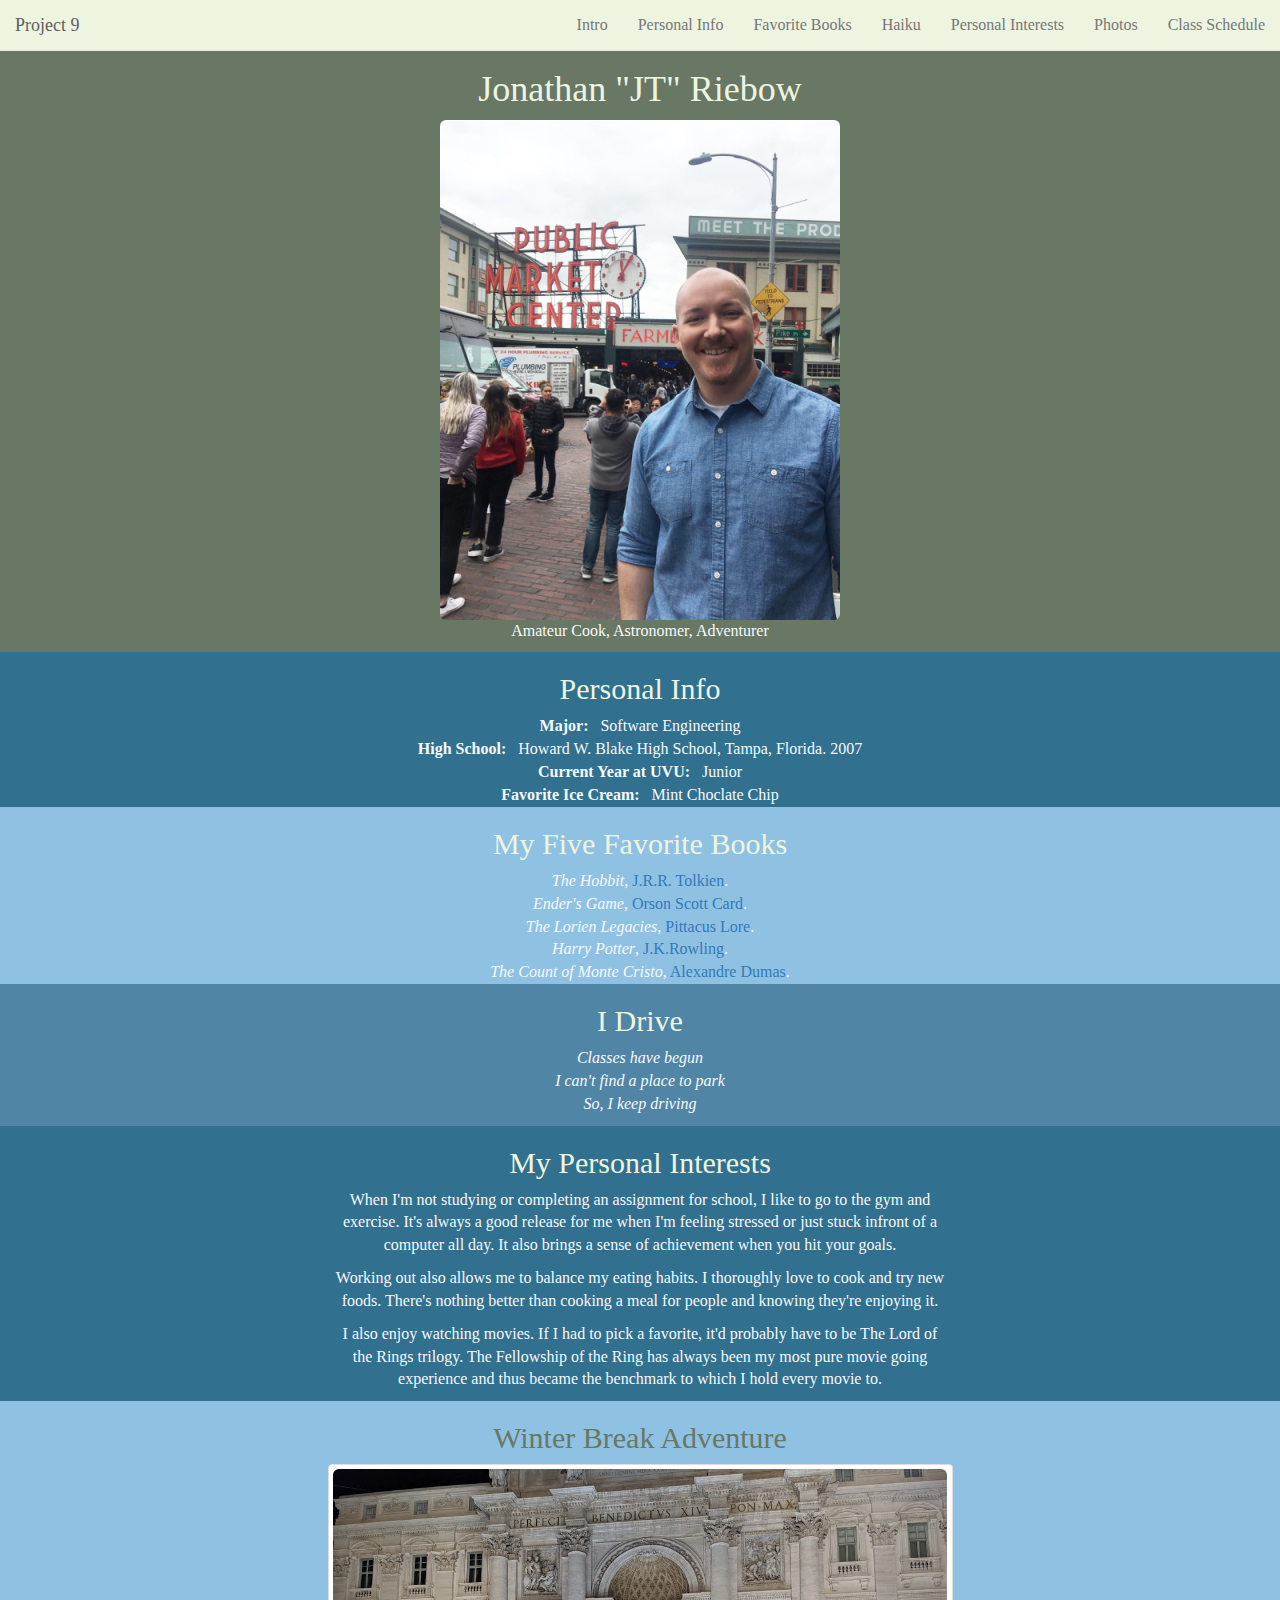
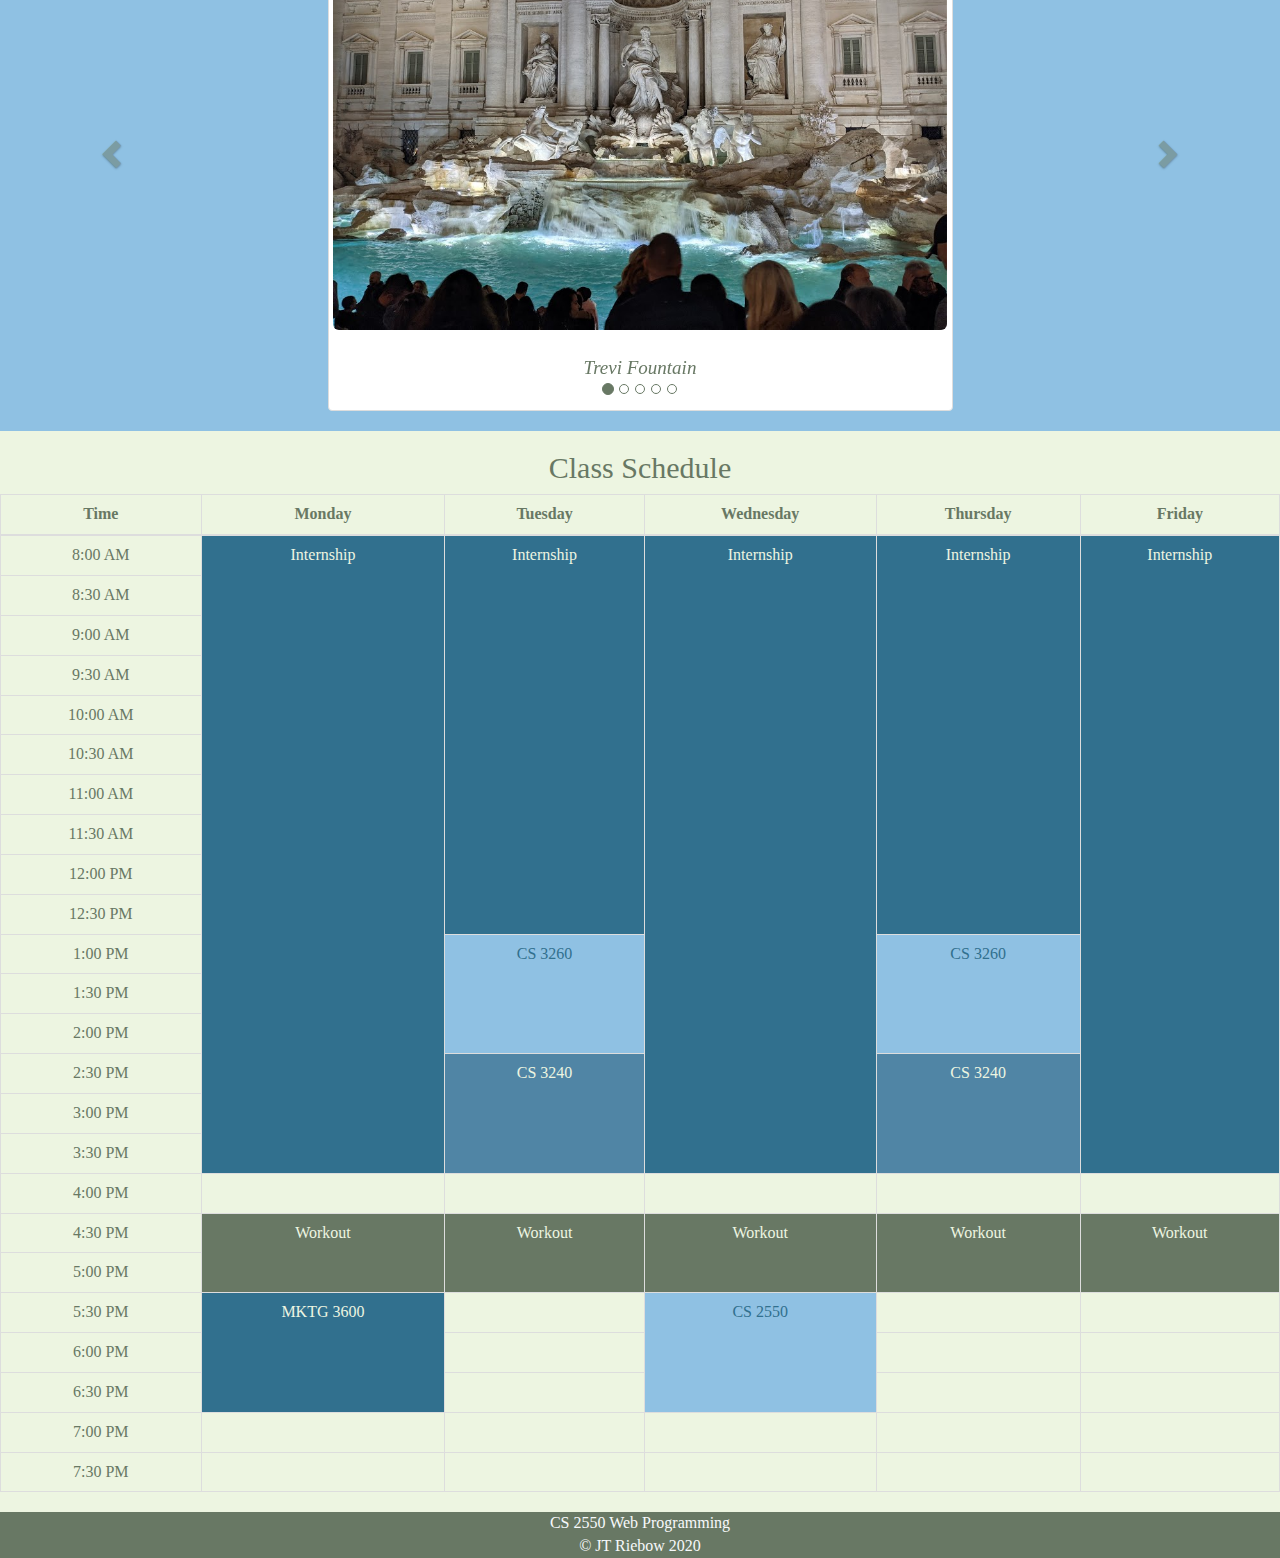
<file: Project 9/Index.html>
<!doctype html>
<html>

<head>
	<title>About: JT Riebow</title>
	<meta charset="utf-8">
	<meta name="viewport" content="width=device-width, initial-scale=1">
	<link rel="stylesheet" href="https://maxcdn.bootstrapcdn.com/bootstrap/3.4.1/css/bootstrap.min.css">
	<script src="https://ajax.googleapis.com/ajax/libs/jquery/3.4.1/jquery.min.js"></script>
	<script src="https://maxcdn.bootstrapcdn.com/bootstrap/3.4.1/js/bootstrap.min.js"></script>
	<link rel="stylesheet" href="CSS/styles.css" type="text/css">
</head>

<body>
	<nav class="navbar navbar-default navbar-fixed-top">
		<div class="container-fluid">
		  <div class="navbar-header">
			<button type="button" class="navbar-toggle" data-toggle="collapse" data-target="#myNavbar">
			  <span class="icon-bar"></span>
			  <span class="icon-bar"></span>
			  <span class="icon-bar"></span>
			  <span class="icon-bar"></span>
			  <span class="icon-bar"></span>
			  <span class="icon-bar"></span>
			  <span class="icon-bar"></span>
			</button>
			<a class="navbar-brand" href="#">Project 9</a>
		  </div>
		  <div class="collapse navbar-collapse" id="myNavbar">
			<ul class="nav navbar-nav navbar-right">
			  <li><a href="#intro">Intro</a></li>
			  <li><a href="#info">Personal Info</a></li>
			  <li><a href="#books">Favorite Books</a></li>
			  <li><a href="#haiku">Haiku</a></li>
			  <li><a href="#interests">Personal Interests</a></li>
			  <li><a href="#carousel">Photos</a></li>
			  <li><a href="#schedule">Class Schedule</a></li>
			</ul>
		</div>
	  </nav>
	<div class="container-fluid text-center" id="intro">
		<div class="row">
			<div class="col-sm-12">
				<h1>Jonathan "JT" Riebow</h1>
				<img src="IMG/PikePlace.png" alt="My Photo" class="img-rounded" />
				<p>Amateur Cook, Astronomer, Adventurer</p>
			</div>
		</div>
	</div>
	<div class="container-fluid text-center" id="info">
		<div class="row">
			<div class="col-sm-12">
				<h2>Personal Info</h2>
				<div><strong>Major:</strong>&nbsp;&nbsp;&nbsp;Software Engineering</div>
				<div><strong>High School:</strong>&nbsp;&nbsp;&nbsp;Howard W. Blake High School, Tampa, Florida. 2007
				</div>
				<div><strong>Current Year at UVU:</strong>&nbsp;&nbsp;&nbsp;Junior</div>
				<div><strong>Favorite Ice Cream:</strong>&nbsp;&nbsp;&nbsp;Mint Choclate Chip</div>
			</div>
		</div>
	</div>
	<div class="container-fluid text-center" id="books">
		<div class="row">
			<div class="col-sm-12">
				<h2>My Five Favorite Books</h2>
				<div> <em>The Hobbit</em>, <a href="https://www.tolkien.co.uk/">J.R.R. Tolkien</a>.</div>
				<div> <em>Ender's Game</em>, <a href="http://www.hatrack.com/">Orson Scott Card</a>.</div>
				<div> <em>The Lorien Legacies</em>, <a href="https://www.fantasticfiction.com/l/pittacus-lore/">Pittacus
						Lore</a>.
				</div>
				<div> <em>Harry Potter</em>, <a href="https://www.jkrowling.com/">J.K.Rowling</a>.</div>
				<div> <em>The Count of Monte Cristo</em>, <a
						href="https://en.wikipedia.org/wiki/The_Count_of_Monte_Cristo">Alexandre Dumas</a>.</div>
			</div>
		</div>
	</div>
	<div class="container-fluid text-center" id="haiku">
		<div class="row">
			<div class="col-sm-12">
				<h2>I Drive</h2>
				<p>
					<em>Classes have begun<br />
						I can't find a place to park<br />
						So, I keep driving</em><br />
				</p>
			</div>
		</div>
	</div>
	<div class="container-fluid text-center" id="interests">
		<div class="row">
			<div class="col-sm-6 col-sm-offset-3">
				<h2>My Personal Interests</h2>
				<p>When I'm not studying or completing an assignment for school, I like to go to the gym and exercise.
					It's
					always a good release for me when I'm feeling stressed or just stuck infront of a computer all day.
					It
					also brings a sense of achievement when you hit your goals.</p>
				<p>Working out also allows me to balance my eating habits. I thoroughly love to cook and try new foods.
					There's nothing better than cooking a meal for people and knowing they're enjoying it.</p>
				<p>I also enjoy watching movies. If I had to pick a favorite, it'd probably have to be The Lord of the
					Rings
					trilogy. The Fellowship of the Ring has always been my most pure movie going experience and thus
					became
					the benchmark to which I hold every movie to.</p>
			</div>
		</div>
	</div>
	<div class="container-fluid text-center" id="carousel">
		<div class="row">
			<div class="col-sm-12">
				<h2 id="theader">Winter Break Adventure</h2>
				<div id="myCarousel" class="carousel slide text-center" data-ride="carousel">
					
					<!-- Wrapper for slides -->
					<div class="carousel-inner" role="listbox">
						<div class="item active">
							<div class="thumbnail col-sm-6 col-sm-offset-3">
								<img src="IMG/Trevi.jpg" class="img-rounded img-responsive">
								<h4>Trevi Fountain</h4>
							</div>
						</div>
						<div class="item">
							<div class="thumbnail col-sm-6 col-sm-offset-3">
								<img src="IMG/Cesar.jpg" class="img-rounded img-responsive">
								<h4>The resting place of Julius Caesar</h4>
							</div>
						</div>
						<div class="item">
							<div class="thumbnail col-sm-6 col-sm-offset-3">
								<img src="IMG/Colosseum.jpg" class="img-rounded img-responsive">
								<h4>The Colosseum</h4>
							</div>
						</div>
						<div class="item">
							<div class="thumbnail col-sm-6 col-sm-offset-3">
								<img src="IMG/RiverTaxi.jpg" class="img-rounded img-responsive">
								<h4>Taking a river taxi to the Burj Khalifa</h4>
							</div>
						</div>
						<div class="item">
							<div class="thumbnail col-sm-6 col-sm-offset-3">
								<img src="IMG/Dubai.jpg" class="img-rounded img-responsive">
								<h4>The view of Dubai from the 126th floor of the Burj</h4>
							</div>
						</div>
					</div>
					
					<!-- Left and right controls -->
					<a class="left carousel-control" href="#myCarousel" role="button" data-slide="prev">
						<span class="glyphicon glyphicon-chevron-left" aria-hidden="true"></span>
						<span class="sr-only">Previous</span>
					</a>
					<a class="right carousel-control" href="#myCarousel" role="button" data-slide="next">
						<span class="glyphicon glyphicon-chevron-right" aria-hidden="true"></span>
						<span class="sr-only">Next</span>
					</a>
					<!-- Indicators -->
					<ol class="carousel-indicators">
						<li data-target="#myCarousel" data-slide-to="0" class="active"></li>
						<li data-target="#myCarousel" data-slide-to="1"></li>
						<li data-target="#myCarousel" data-slide-to="2"></li>
						<li data-target="#myCarousel" data-slide-to="3"></li>
						<li data-target="#myCarousel" data-slide-to="4"></li>
					</ol>
				</div>
			</div>
		</div>
	</div>
	<div class="container-fluid text-center" id="schedule">
		<div class="row">
			<div class="col-sm-12">
				<h2 id="theader">Class Schedule</h2>
			</div>
		</div>
	</div>
	<table class="table table-bordered">
		<thead>
			<tr>
				<th>Time</th>
				<th>Monday</th>
				<th>Tuesday</th>
				<th>Wednesday</th>
				<th>Thursday</th>
				<th>Friday</th>
			</tr>
		</thead>
		<tbody>
			<tr>
				<td>8:00 AM</td>
				<td rowspan="16" id="internship">Internship</td>
				<td rowspan="10" id="internship">Internship</td>
				<td rowspan="16" id="internship">Internship</td>
				<td rowspan="10" id="internship">Internship</td>
				<td rowspan="16" id="internship">Internship</td>
			</tr>
			<tr>
				<td>8:30 AM</td>
			</tr>
			<tr>
				<td>9:00 AM</td>
			</tr>
			<tr>
				<td>9:30 AM</td>
			</tr>
			<tr>
				<td>10:00 AM</td>
			</tr>
			<tr>
				<td>10:30 AM</td>
			</tr>
			<tr>
				<td>11:00 AM</td>
			</tr>
			<tr>
				<td>11:30 AM</td>
			</tr>
			<tr>
				<td>12:00 PM</td>
			</tr>
			<tr>
				<td>12:30 PM</td>
			</tr>
			<tr>
				<td>1:00 PM</td>
				<td rowspan="3" id="sharp">CS 3260</td>
				<td rowspan="3" id="sharp">CS 3260</td>

			</tr>
			<tr>
				<td>1:30 PM</td>
			</tr>
			<tr>
				<td>2:00 PM</td>
			</tr>
			<tr>
				<td>2:30 PM</td>
				<td rowspan="3" id="math">CS 3240</td>
				<td rowspan="3" id="math">CS 3240</td>

			</tr>
			<tr>
				<td>3:00 PM</td>
			</tr>
			<tr>
				<td>3:30 PM</td>
			</tr>
			<tr>
				<td>4:00 PM</td>
				<td></td>
				<td></td>
				<td></td>
				<td></td>
				<td></td>

			</tr>
			<tr>
				<td>4:30 PM</td>
				<td rowspan="2" id="workout">Workout</td>
				<td rowspan="2" id="workout">Workout</td>
				<td rowspan="2" id="workout">Workout</td>
				<td rowspan="2" id="workout">Workout</td>
				<td rowspan="2" id="workout">Workout</td>
			</tr>
			<tr>
				<td>5:00 PM</td>
			</tr>
			<tr>
				<td>5:30 PM</td>
				<td rowspan="3" id="marketing">MKTG 3600</td>
				<td></td>
				<td rowspan="3" id="web">CS 2550</td>
				<td></td>
				<td></td>
			</tr>
			<tr>
				<td>6:00 PM</td>
				<td></td>
				<td></td>
				<td></td>
			</tr>
			<tr>
				<td>6:30 PM</td>
				<td></td>
				<td></td>
				<td></td>
			</tr>
			<tr>
				<td>7:00 PM</td>
				<td></td>
				<td></td>
				<td></td>
				<td></td>
				<td></td>

			</tr>
			<tr>
				<td>7:30 PM</td>
				<td></td>
				<td></td>
				<td></td>
				<td></td>
				<td></td>

			</tr>
		</tbody>
	</table>
	<div class="container-fluid text-center" id="footer">
		<div class="row">
			<div class="col-sm-12">
				<footer>CS 2550 Web Programming</footer>
				<footer>&#169; JT Riebow 2020</footer>
			</div>
		</div>
	</div>
</body>

</html>
</file>
<file: Project 9/CSS/styles.css>
body {
    padding-top: 50px;
    font-size: 12pt;
    font-family: Cambria, Cochin, Georgia, Times, 'Times New Roman', serif;
    color:#f7f9fb;
    background-color: #edf5e1;
}

a:hover {
    text-decoration: underline;
    color: #edf5e1;
}

h1, h2 {
    color: #edf5e1;
}

#internship {
    background-color: #31708e;
    color: #edf5e1;
}

#workout {
    background-color: #687864;
    color: #edf5e1;
}

#marketing {
    background-color: #31708e;
    color: #edf5e1;
}

#web {
    background-color: #8fc1e3;
    color: #31708e;
}

#math {
    background-color: #5085a5;
    color: #edf5e1;
}

#sharp {
    background-color: #8fc1e3;
    color: #31708e;
}

td, th {
    text-align: center;
}

#intro {
    background-color: #687864;
}

#info {
    background-color: #31708e;
}

#books {
    background-color: #8fc1e3;
}

#haiku {
    background-color: #5085a5;
}

#interests {
    background-color: #31708e;
}

#footer {
    background-color: #687864;
}

table {
    color: #687864;
}

#theader {
    color: #687864;
}

#carousel {
    color: #687864;
    background-color: #8fc1e3;
}

.carousel-control.right, .carousel-control.left {
    background-image: none;
    color: #687864;
  }
  
  .carousel-indicators li {
    border-color: #687864;
  }
  
  .carousel-indicators li.active {
    background-color: #687864;
  }
  
  .item h4 {
    font-size: 19px;
    line-height: 1.375em;
    font-weight: 400;
    font-style: italic;
    margin: 25px 0;
  }
  
  .item span {
    font-style: normal;
  }

  .navbar {
      background-color: #edf5e1;
  }

  .navbar-nav li.active a {
    color: #fff !important;
    background-color:#29292c !important;
  }
</file>
